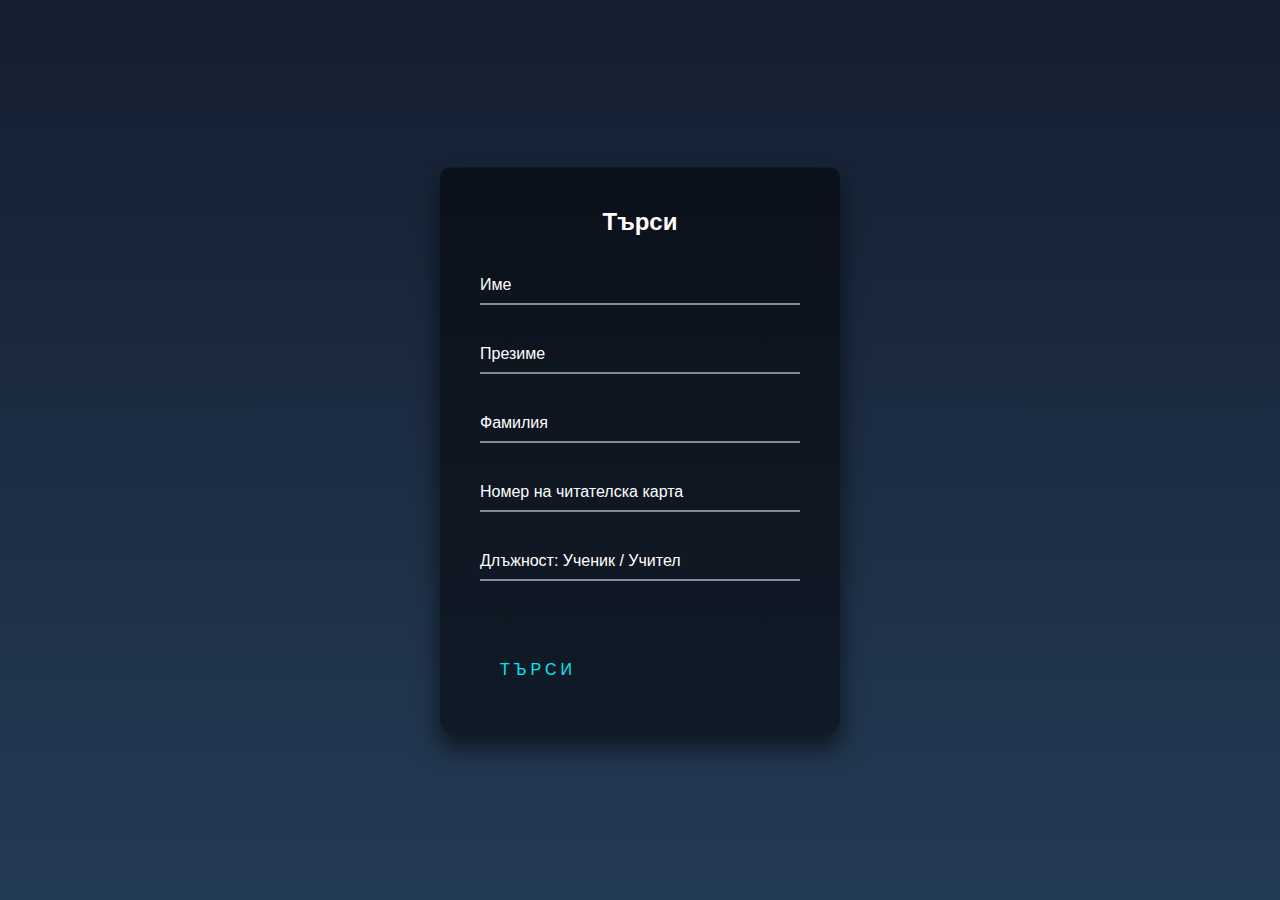
<file: index.html>
<!DOCTYPE html>

<div class="login-box">
    <link rel="stylesheet" href="style.css">
    <title>Търси читателска карта</title>
    <h2>Търси</h2>
    <form>
      <ul>
    </ul>
    <div class="user-box">
      <input type="text" name="name" id="name" required="">
      <label>Име</label>
    </div>
    <div class="user-box">
      <input type="text" name="name" id="name2" required="">
      <label>Презиме</label>
    </div>
    <div class="user-box">
      <input type="text" name="name" id="name3" required="">
      <label>Фамилия</label>
    </div>
      <div class="user-box">
        <input type="number" name="name" id="accname" required="">
        <label>Номер на читателска карта</label>
      </div>
      <div class="user-box">
        <input type="text" name="name" id="name3" required="">
        <label>Длъжност: Ученик / Учител</label>
      </div>
      <a href="#">
        <span></span>
        <span></span>
        <span></span>
        <span></span>
        Търси
      </a>
    </form>
  </div>
</file>
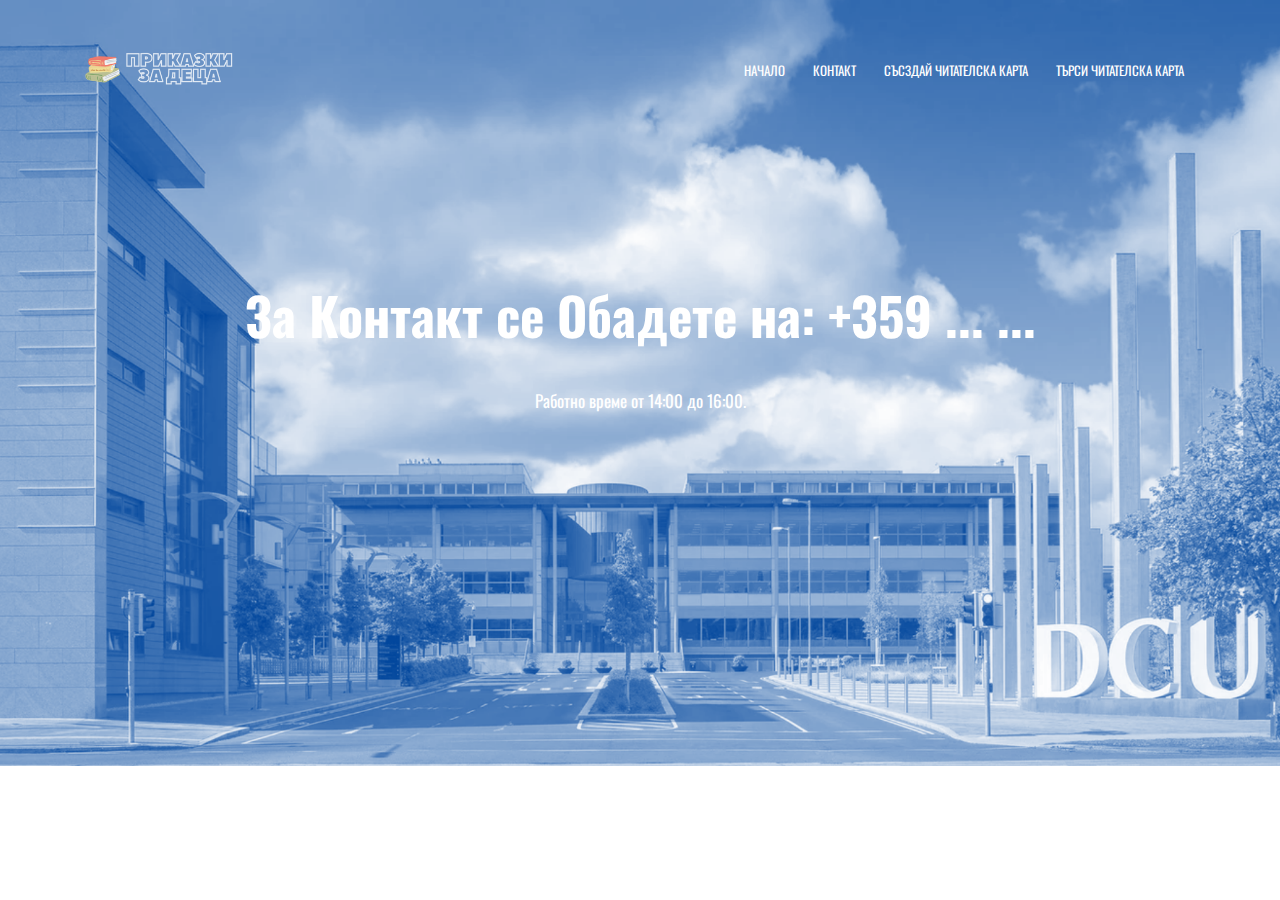
<file: contact.html>
<!DOCTYPE html>
<html>
<head>
    <meta name="viewport" content="with-device-weight, initial-scale=1.0">
    <title>Контакт</title>
    <link rel="stylesheet" href="stylesite.css">
    <link rel="preconnect" href="https://fonts.googleapis.com">
<link rel="preconnect" href="https://fonts.gstatic.com" crossorigin>
<link href="https://fonts.googleapis.com/css2?family=Oswald&display=swap" rel="stylesheet">
</head>
<body>
    <section class="header">
        <nav>
            <a href="website.html"><img src="images/logo.png"></a>
            <div class="nav-links">
                <ul>
                    <li><a href="website.html">НАЧАЛО</a></li>
                    <li><a href="contact.html">КОНТАКТ</a></li>
                    <li><a href="createcard.html">СЪСЗДАЙ ЧИТАТЕЛСКА КАРТА</a></li>
                    <li><a href="index.html">ТЪРСИ ЧИТАТЕЛСКА КАРТА</a></li>
                    
                </ul>
            </div>
        </nav>
        <div class="textbox">
            <h1>За Контакт се Обадете на: +359 ... ...</h1>
            <p>Работно време от 14:00 до 16:00.</p>
        </div>
    </section>
</body>
</html>
</file>
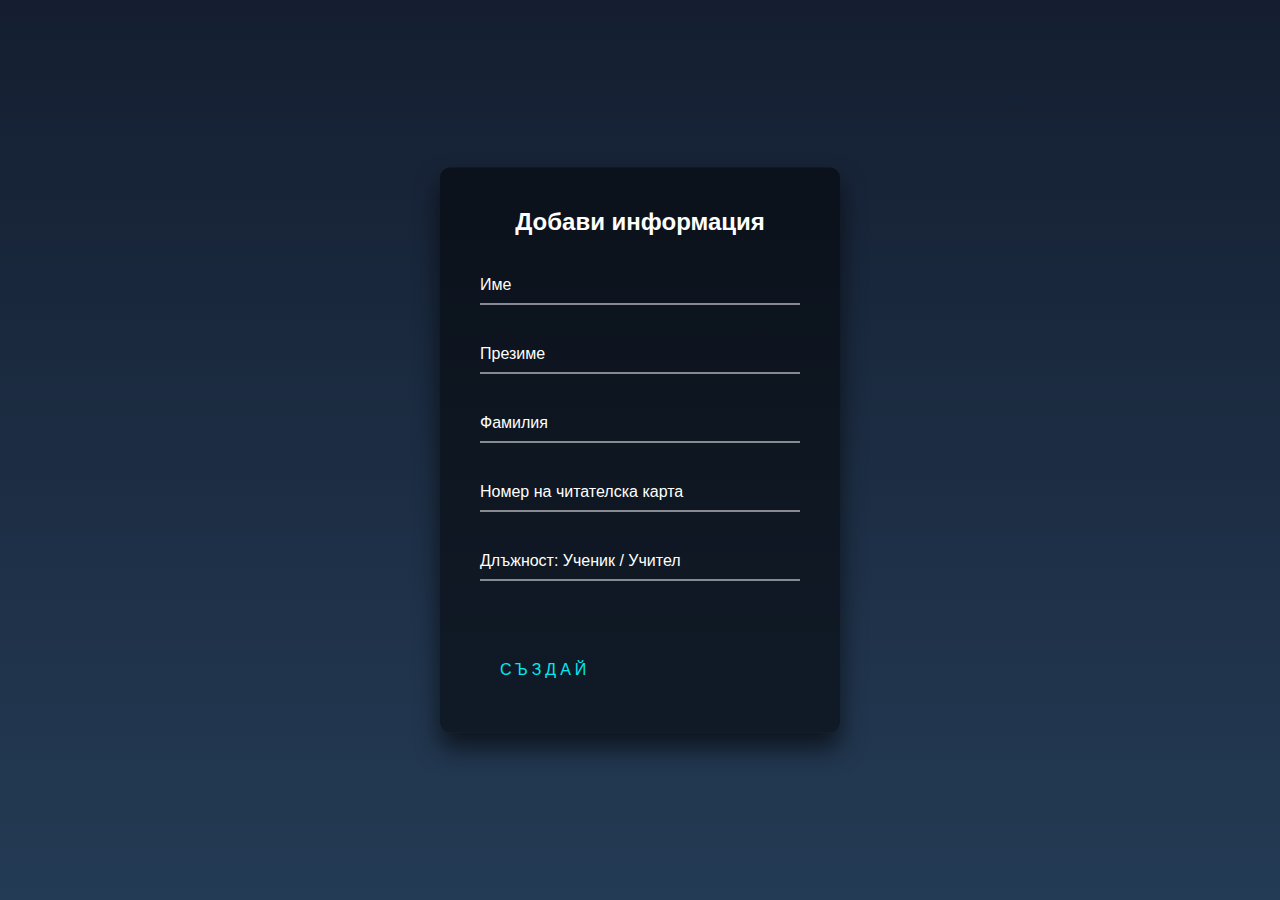
<file: createcard.html>
<!DOCTYPE html>

<div class="login-box">
    <link rel="stylesheet" href="style.css">
    <title>Създай читателска карта</title>
    <h2>Добави информация</h2>
    <form>
      <ul>
    </ul>
    <div class="user-box">
      <input type="text" name="name" id="name" required="">
      <label>Име</label>
    </div>
    <div class="user-box">
      <input type="text" name="name" id="name2" required="">
      <label>Презиме</label>
    </div>
    <div class="user-box">
      <input type="text" name="name" id="name3" required="">
      <label>Фамилия</label>
    </div>
      <div class="user-box">
        <input type="number" name="name" id="accname" required="">
        <label>Номер на читателска карта</label>
      </div>
      <div class="user-box">
        <input type="text" name="name" id="name3" required="">
        <label>Длъжност: Ученик / Учител</label>
      </div>
      <a href="#">
        <span></span>
        <span></span>
        <span></span>
        <span></span>
        СЪЗДАЙ
      </a>
    </form>
  </div>
</file>
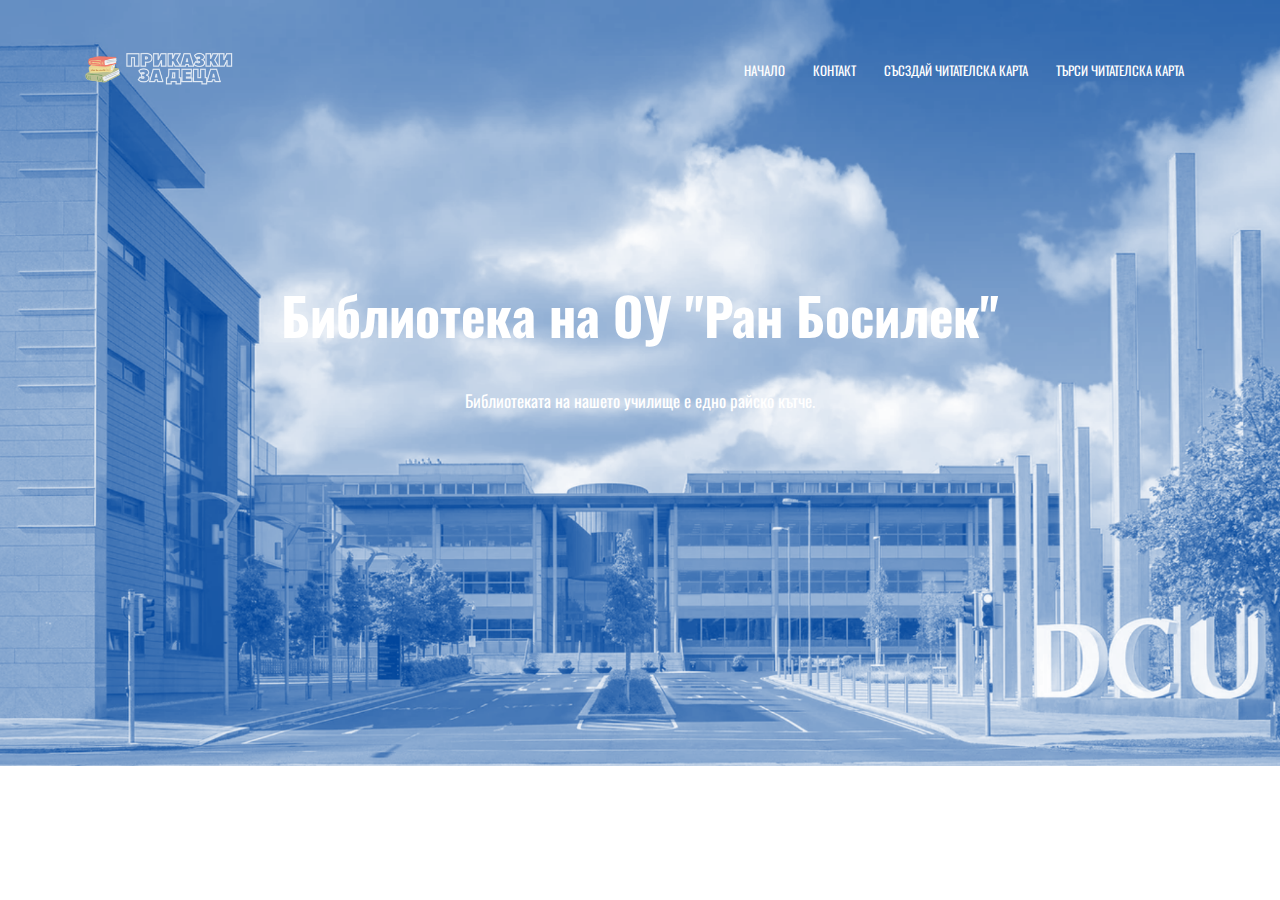
<file: website.html>
<!DOCTYPE html>
<html>
<head>
    <meta name="viewport" content="with-device-weight, initial-scale=1.0">
    <title>Библиотека</title>
    <link rel="stylesheet" href="stylesite.css">
    <link rel="preconnect" href="https://fonts.googleapis.com">
<link rel="preconnect" href="https://fonts.gstatic.com" crossorigin>
<link href="https://fonts.googleapis.com/css2?family=Oswald&display=swap" rel="stylesheet">
</head>
<body>
    <section class="header">
        <nav>
            <a href="website.html"><img src="images/logo.png"></a>
            <div class="nav-links">
                <ul>
                    <li><a href="website.html">НАЧАЛО</a></li>
                    <li><a href="contact.html">КОНТАКТ</a></li>
                    <li><a href="createcard.html">СЪСЗДАЙ ЧИТАТЕЛСКА КАРТА</a></li>
                    <li><a href="index.html">ТЪРСИ ЧИТАТЕЛСКА КАРТА</a></li>
                    
                </ul>
            </div>
        </nav>
        <div class="textbox">
            <h1>Библиотека на ОУ "Ран Босилек"</h1>
            <p>Библиотеката на нашето училище е едно райско кътче.</p>
        </div>
    </section>
</body>
</html>
</file>
<file: style.css>
html {
    height: 100%;
  }
  body {
    margin:0;
    padding:0;
    font-family: sans-serif;
    background: linear-gradient(#141e30, #243b55);
  }
  
  .login-box {
    position: absolute;
    top: 50%;
    left: 50%;
    width: 400px;
    padding: 40px;
    transform: translate(-50%, -50%);
    background: rgba(0,0,0,.5);
    box-sizing: border-box;
    box-shadow: 0 15px 25px rgba(0,0,0,.6);
    border-radius: 10px;
  }
  
  .login-box h2 {
    margin: 0 0 30px;
    padding: 0;
    color: #fff;
    text-align: center;
  }
  
  .login-box .user-box {
    position: relative;
  }
  
  .login-box .user-box input {
    width: 100%;
    padding: 10px 0;
    font-size: 16px;
    color: #fff;
    margin-bottom: 30px;
    border: none;
    border-bottom: 1px solid #fff;
    outline: none;
    background: transparent;
  }
  .login-box .user-box label {
    position: absolute;
    top:0;
    left: 0;
    padding: 10px 0;
    font-size: 16px;
    color: #fff;
    pointer-events: none;
    transition: .5s;
  }
  
  .login-box .user-box input:focus ~ label,
  .login-box .user-box input:valid ~ label {
    top: -20px;
    left: 0;
    color: #03e9f4;
    font-size: 12px;
  }
  
  .login-box form a {
    position: relative;
    display: inline-block;
    padding: 10px 20px;
    color: #03e9f4;
    font-size: 16px;
    text-decoration: none;
    text-transform: uppercase;
    overflow: hidden;
    transition: .5s;
    margin-top: 40px;
    letter-spacing: 4px
  }
  
  .login-box a:hover {
    background: #03e9f4;
    color: #fff;
    border-radius: 5px;
    box-shadow: 0 0 5px #03e9f4,
                0 0 25px #03e9f4,
                0 0 50px #03e9f4,
                0 0 100px #03e9f4;
  }
  
  .login-box a span {
    position: absolute;
    display: block;
  }
  
  .login-box a span:nth-child(1) {
    top: 0;
    left: -100%;
    width: 100%;
    height: 2px;
    background: linear-gradient(90deg, transparent, #03e9f4);
    animation: btn-anim1 1s linear infinite;
  }
  
  @keyframes btn-anim1 {
    0% {
      left: -100%;
    }
    50%,100% {
      left: 100%;
    }
  }
  
  .login-box a span:nth-child(2) {
    top: -100%;
    right: 0;
    width: 2px;
    height: 100%;
    background: linear-gradient(180deg, transparent, #03e9f4);
    animation: btn-anim2 1s linear infinite;
    animation-delay: .25s
  }
  
  @keyframes btn-anim2 {
    0% {
      top: -100%;
    }
    50%,100% {
      top: 100%;
    }
  }
  
  .login-box a span:nth-child(3) {
    bottom: 0;
    right: -100%;
    width: 100%;
    height: 2px;
    background: linear-gradient(270deg, transparent, #03e9f4);
    animation: btn-anim3 1s linear infinite;
    animation-delay: .5s
  }
  
  @keyframes btn-anim3 {
    0% {
      right: -100%;
    }
    50%,100% {
      right: 100%;
    }
  }
  
  .login-box a span:nth-child(4) {
    bottom: -100%;
    left: 0;
    width: 2px;
    height: 100%;
    background: linear-gradient(360deg, transparent, #03e9f4);
    animation: btn-anim4 1s linear infinite;
    animation-delay: .75s
  }
  
  @keyframes btn-anim4 {
    0% {
      bottom: -100%;
    }
    50%,100% {
      bottom: 100%;
    }
  }
</file>
<file: stylesite.css>
body {
    font-family: 'Oswald', sans-serif;
    background-image: url("images/banner.png");
    background-color: #ffffff;
    height: 750px;
    background-position: center;
    background-repeat: no-repeat;
    background-size: cover;

}
nav {
    display: flex;
    padding: 2% 6%;
    justify-content: space-between;
    align-items: center;
}
nav img {
    width: 150px;
}
.nav-links {
    flex: 1;
    text-align: right;
}
.nav-links ul li{
    list-style: none;
    display: inline-block;
    padding: 8px 12px;
    position: relative;
}
.nav-links ul li a{
    color: rgb(255, 255, 255);
    text-decoration: none;
    font-size: 13px;

}
.nav-links ul li a::after{
    content: '';
    width: 0;
    height: 2px;
    background: #00bbff;
    display: block;
    margin: auto;
    transition: width 0.3s;
}
.nav-links ul li a:hover::after{
    width: 100%;
}
.textbox{
    width: 90%;
    color: #fff;
    position: absolute;
    top: 15%;
    left: 50%;
    transform: translate(-50%, 50%);
    text-align: center;
}
.textbox h1{
    font-size: 52px;
}
.textbox p{
    margin: 10px 0 40px;
    font-size: 17px;
    color: #fff
}
.btn1{
    display: inline-block;
    text-decoration: none;
    background: transparent;
    position: relative;
    cursor: pointer;
    border: 3px solid #fff;
    padding: 10px 20px;
    font-size: 14px;
    margin: 10px;
    color: #fff;
    font-family: 'Poiret One', cursive;
}
.btn1:hover{
    border: 3px solid #ffffff;
    background: #00bbff;
    transition: ls;
}
</file>
